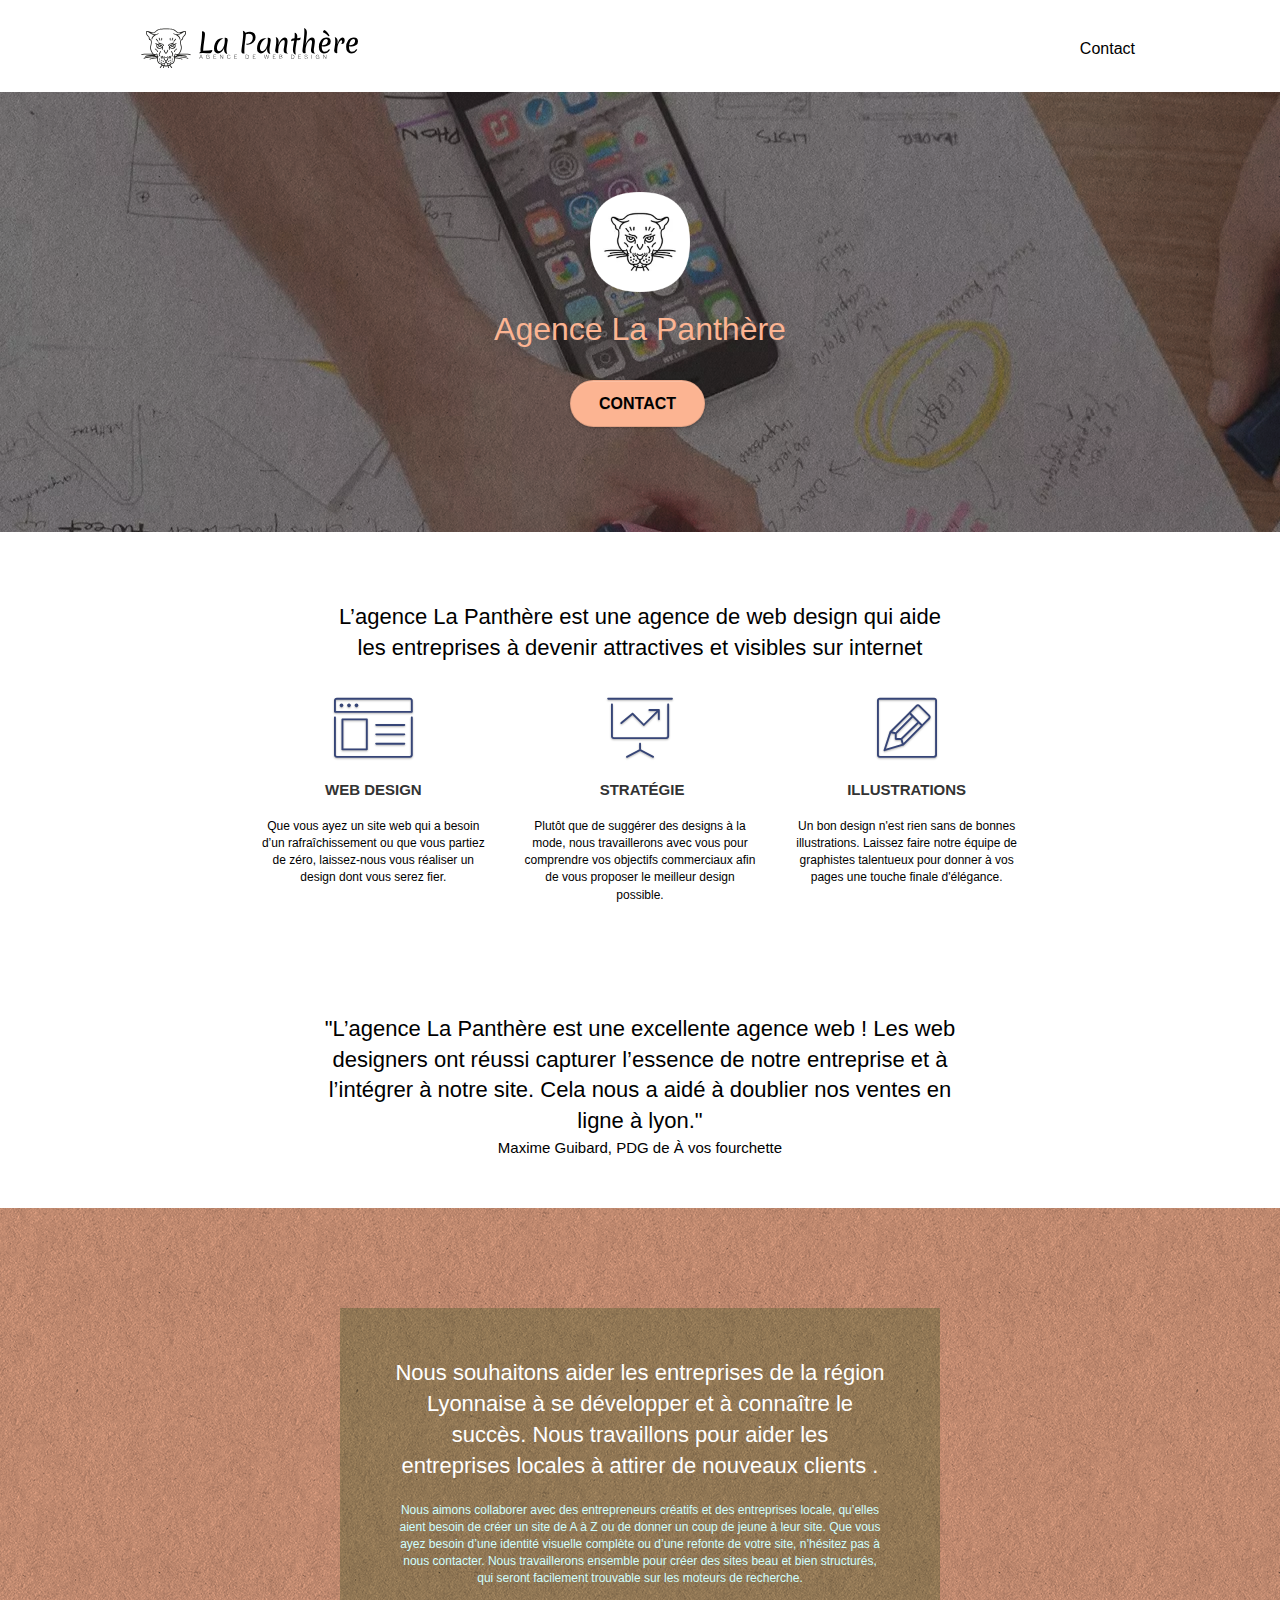
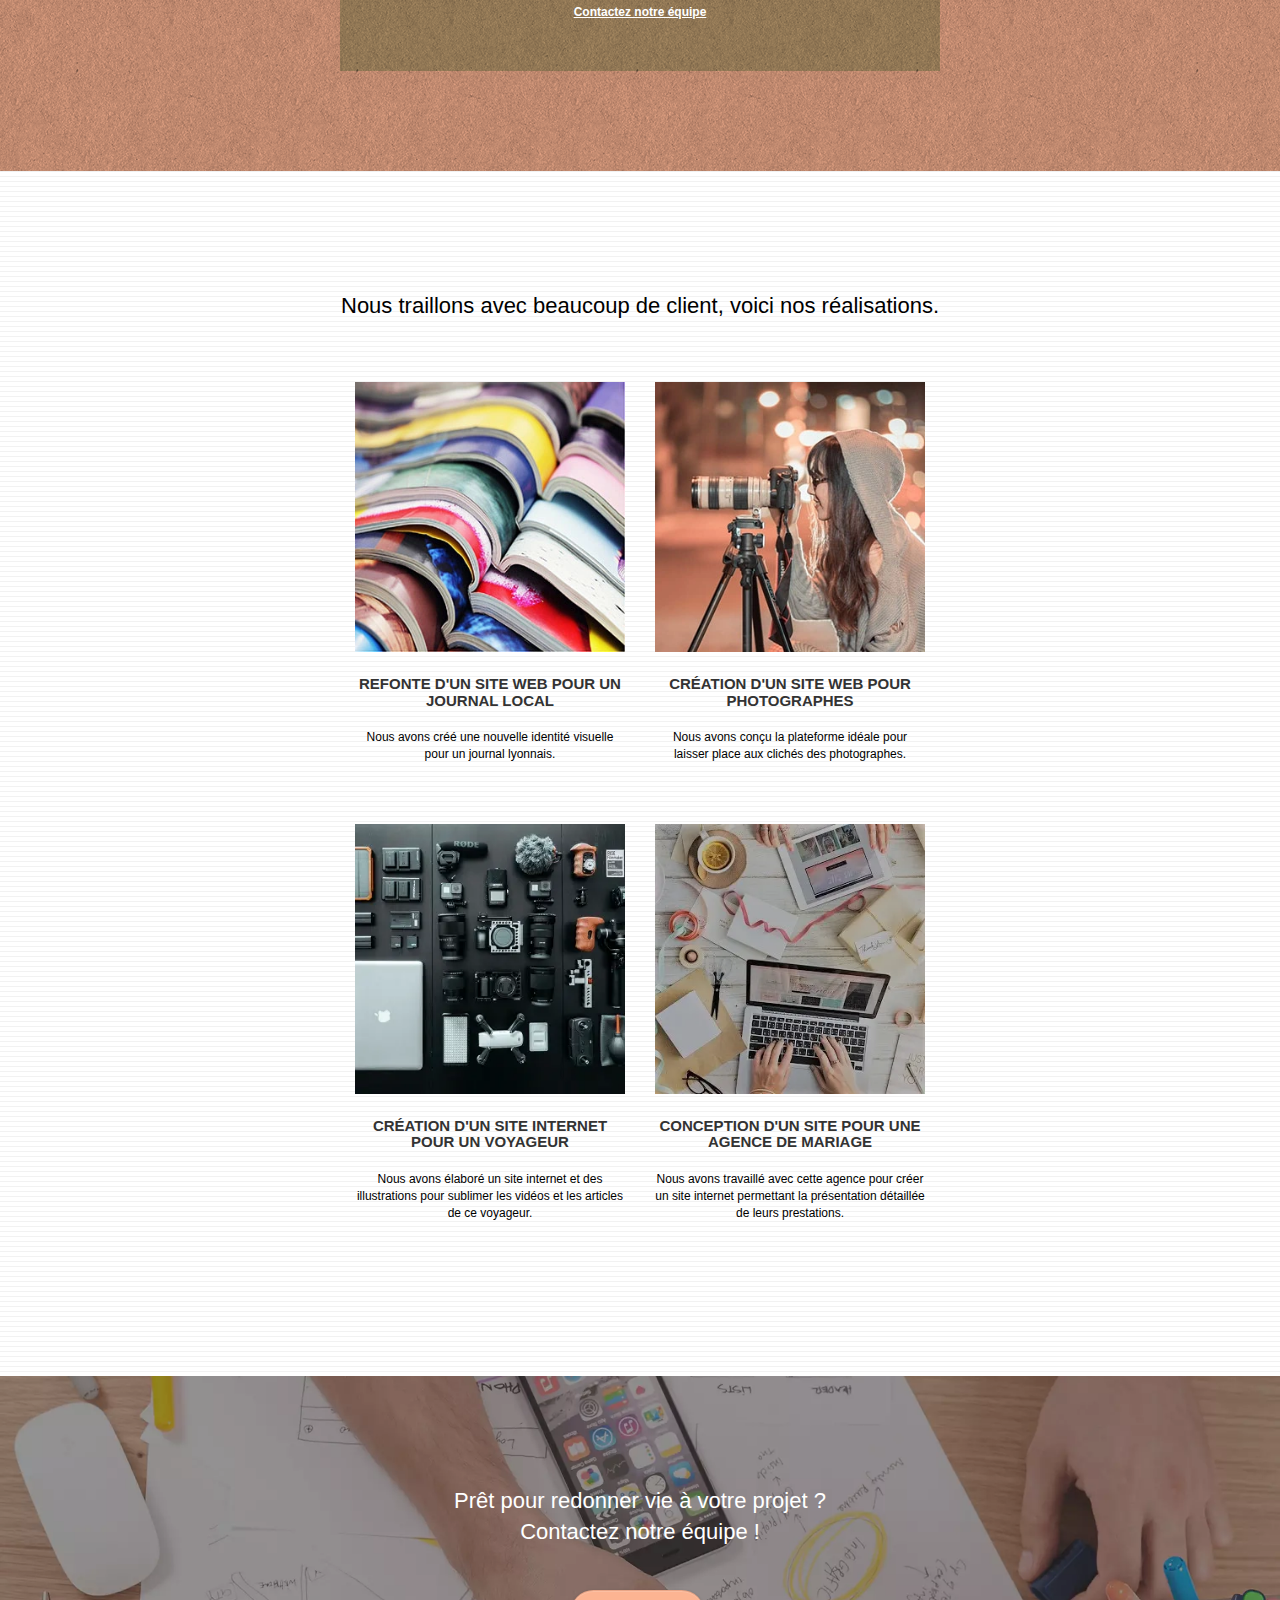
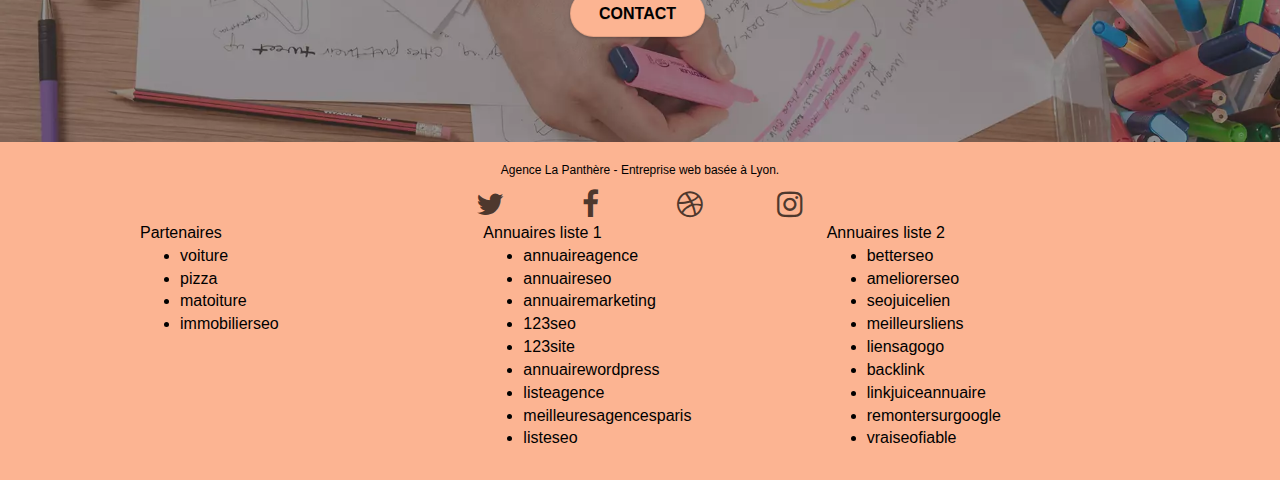
<file: index.html>
<!doctype html>
<html lang="fr">
<head>
    <meta charset="utf-8">
    <meta name="keywords" content="Entreprise web design, Entreprise Lyon design, Entreprise Lyon, Web design Lyon, La panthère">
	<meta name="description" content="La Panthère est une entreprise de web design basée sur Lyon. Creation de site sur mesure, rapide, efficasse, sécurisé.">
    <meta name="viewport" content="width=device-width, initial-scale=1.0, viewport-fit=cover">
    <link rel="shortcut icon" type="image/png" href="favicon.jpg">
    
	<link rel="stylesheet" type="text/css" href="./css/bootstrap.css">
	<link rel="stylesheet" type="text/css" href="style.css">
	<link rel="stylesheet" type="text/css" href="./css/font-awesome.css">
	<link rel="stylesheet" type="text/css" href="./css/et-line.css">
	
    
	<script src="./js/jquery-2.1.0.js"></script>
	<script src="./js/bootstrap.js"></script>
	<script src="./js/blocs.js"></script>
	<script src="./js/jquery.touchSwipe.js" defer></script>
	<script src="./js/gmaps.js"></script> 
    <title>La Panthère</title>    
</head>
<body>
<!-- Principal conteneur -->
<div class="page-container">
    
<!-- bloc-0 -->
<div class="bloc bgc-white l-bloc " id="bloc-0">
	<div class="container bloc-sm"> 
		<nav class="navbar row">
			<div class="navbar-header">
				<a class="navbar-brand" href="index.html"><img src="WebP_img/agence-la-panthere-monochrome.svg" alt="Logo de l'entreprise La Panthère" height="40" /></a>
			</div>
			<div class="collapse navbar-collapse navbar-1 special-dropdown-nav">
				<ul class="site-navigation nav navbar-nav">
					<li>
						<a href="Contact.html">Contact</a>
					</li>
				</ul>
			</div>
		</nav>
	</div>
</div>
<!-- bloc-0 END -->

<!-- bloc-1-presentation -->
<div class="bloc bgc-dark-slate-blue bg-banniere d-bloc bg-t-edge bloc-bg-texture texture-paper b-parallax" id="bloc-1-hero">
	<div class="container bloc-lg">
		<div class="row tight-width-whitespace">
			<div class="col-sm-12">
				<img src="WebP_img/logo.webp" class="center-block image-resize-mode" width="100" alt="Logo de l'entreprise La Panthère sur un fond blanc" />
				<h1 class="text-center hero-bloc-text tc-white ">
					Agence La Panthère
				</h1>
				<div class="text-center">
					<a href="Contact.html" class="btn btn-lg btn-clean btn-rd cta-hero btn-atomic-tangerine" id="cta-hero">Contact</a>
				</div>
			</div>
		</div>
	</div>
</div>
<!-- bloc-1-presentation END -->

<!-- bloc-2-services -->
<div class="bloc bgc-white l-bloc" id="bloc-2-services">
	<div class="container bloc-md">
		<div class="row">
			<div class="col-sm-12 text-center">
				<h2>L&rsquo;agence La Panthère est une agence de web design qui aide <br>
				les entreprises à devenir attractives et visibles sur internet</h2>
			</div>
		</div>
		<div class="row voffset-lg med-width-whitespace">
			<div class="col-sm-4">
				<div class="text-center">
					<span class="et-icon-browser sm-shadow icon-dark-slate-blue icons icon-lg"></span>
				</div>
				<h3 class="mg-md text-center">
					Web design
				</h3>
				<p class="text-center ">
					Que vous ayez un site web qui a besoin d&rsquo;un rafraîchissement ou que vous partiez de zéro, laissez-nous vous réaliser un design dont vous serez fier.
				</p>
			</div>
			<div class="col-sm-4">
				<div class="text-center">
					<span class="et-icon-presentation sm-shadow icon-dark-slate-blue icons icon-lg"></span>
				</div>
				<h3 class="mg-md text-center">
					&nbsp;Stratégie
				</h3>
				<p class="text-center ">
					Plutôt que de suggérer des designs à la mode, nous travaillerons avec vous pour comprendre vos objectifs commerciaux afin de vous proposer le meilleur design possible.<br>
				</p>
			</div>
			<div class="col-sm-4">
				<div class="text-center">
					<span class="et-icon-edit sm-shadow icon-dark-slate-blue icons icon-lg"></span>
				</div>
				<h3 class="mg-md text-center">
					Illustrations
				</h3>
				<p class="text-center ">
					Un bon design n'est rien sans de bonnes illustrations. Laissez faire notre équipe de graphistes talentueux pour donner à vos pages une touche finale d'élégance.
				</p>
			</div>
		</div>
		<div class="row voffset-lg voffset">
			<div class="col-xs-12 col-md-8 col-md-offset-2 text-center">
				<h2 class="SecondText">"L&rsquo;agence La Panthère est une excellente agence web ! Les 
					web designers ont réussi capturer l&rsquo;essence de notre 
					entreprise et à l&rsquo;intégrer à notre site. Cela nous a aidé à 
					doublier nos ventes en ligne à lyon."
				</h2>
				<p class="SecondTextGris">Maxime Guibard, PDG de À vos fourchette</p>

			</div>
		</div>
	</div>
</div>
<!-- bloc-2-services END -->

<!-- bloc-3-what-i-do -->
<div class="bloc tc-white bgc-atomic-tangerine bg-presentation d-bloc bloc-bg-texture texture-paper b-parallax" id="bloc-3-what-i-do">
	<div class="container bloc-lg">
		<div class="row tight-width-whitespace black-background">
			<div class="col-sm-12">
				<h2 class="mg-md text-center white">
					Nous souhaitons aider les entreprises de la région Lyonnaise à se développer et à connaître le succès. Nous travaillons pour aider les entreprises locales à attirer de nouveaux clients .<br>
				</h2>
				<p class="text-center LightBlue">
					Nous aimons collaborer avec des entrepreneurs créatifs et des entreprises locale, qu’elles aient besoin de créer un site de A à Z ou de donner un coup de jeune à leur site. Que vous ayez besoin d’une identité visuelle complète ou d’une refonte de votre site, n’hésitez pas à nous contacter. Nous travaillerons ensemble pour créer des sites beau et bien structurés, qui seront facilement trouvable sur les moteurs de recherche. <br><br><a class="ltc-white bold-link" href="Contact.html">Contactez notre équipe</a><br>
				</p>
			</div>
		</div>
	</div>
</div>
<!-- bloc-3-what-i-do END -->

<!-- bloc-4-portfolio -->
<div class="bloc bgc-white bg-lines-h2-bg bg-repeat l-bloc" id="bloc-4-portfolio">
	<div class="container bloc-lg">
		<div class="row">
			<div class="col-sm-12 text-center">
				<h2>Nous traillons avec beaucoup de client, voici nos réalisations.</h2>
			</div>
		</div>
		<div class="row tight-width-whitespace portfolio-row">
			<div class="col-sm-6">
				<a href="#" data-lightbox="img/1.jpg" data-gallery-id="gallery-1" data-caption="Refonte d'un site web pour un journal local" data-frame="snapshot-lb"><img src="WebP_img/1.webp" alt="paris web design logo agence web meilleure agence et refonte site web journal" class="img-responsive portfolio-thumb" /></a>
				<h3 class="mg-md text-center">
					Refonte d'un site web pour un journal local
				</h3>
				<p class="text-center">
					Nous avons créé une nouvelle identité visuelle pour un journal lyonnais.
				</p>
			</div>
			<div class="col-sm-6">
				<a href="#" data-lightbox="img/2.jpg" data-gallery-id="gallery-1" data-caption="Création d'un site web pour photographes" data-frame="snapshot-lb"><img src="WebP_img/2.webp" class="img-responsive portfolio-thumb" alt="paris web design logo agence web meilleure agence, Création d'un site web pour photographes" /></a>
				<h3 class="mg-md text-center">
					Création d'un site web pour photographes
				</h3>
				<p class="text-center">
					Nous avons conçu la plateforme idéale pour laisser place aux clichés des photographes.
				</p>
			</div>
		</div>
		<div class="row tight-width-whitespace portfolio-row">
			<div class="col-sm-6">
				<a href="#" data-lightbox="img/3.bmp" data-gallery-id="gallery-1" data-caption="Création d'un site internet pour un voyageur" data-frame="snapshot-lb"><img src="WebP_img/3.webp" class="img-responsive portfolio-thumb" alt="paris web design logo agence web meilleure agence, Création d'un site web pour voyageur"/></a>
				<h3 class="mg-md text-center">
					Création d'un site internet pour un voyageur
				</h3>
				<p class="text-center">
					Nous avons élaboré un site internet et des illustrations pour sublimer les vidéos et les articles de ce voyageur.
				</p>
			</div>
			<div class="col-sm-6">
				<a href="#" data-lightbox="img/4.bmp" data-gallery-id="gallery-1" data-caption="Conception d'un site pour une agence de mariage" data-frame="snapshot-lb"><img src="WebP_img/4.webp" class="img-responsive portfolio-thumb" alt="paris web design logo agence web meilleure agence, Création d'un site web pour agence de mariage" /></a>
				<h3 class="mg-md text-center">
					Conception d'un site pour une agence de mariage
				</h3>
				<p class="text-center">
					Nous avons travaillé avec cette agence pour créer un site internet permettant la présentation détaillée de leurs prestations.
				</p>
			</div>
		</div>
	</div>
</div>
<!-- bloc-4-portfolio END -->

<!-- bloc-5-cta -->
<div class="bloc bgc-dark-slate-blue bg-banniere d-bloc bloc-bg-texture " id="bloc-5-cta">
	<div class="container bloc-lg">
		<div class="row ">
			<h2 class="mg-md text-center white">
				Prêt pour redonner vie à votre projet ?<br>Contactez notre équipe !
			</h2>
			<div class="col-sm-12 text-center">
				<a href="Contact.html" class="btn btn-atomic-tangerine btn-clean btn-rd btn-lg cta-hero">Contact</a>
			</div>
		</div>
	</div>
</div>
<!-- bloc-5-cta END -->

<!-- Footer - bloc-8 -->
<div class="bloc bgc-atomic-tangerine d-bloc" id="bloc-8">
	<div class="container bloc-sm">
		<div class="row">
			<div class="col-sm-12">
				<p class="text-center ">
					Agence La Panthère - Entreprise web basée à Lyon.<br>
				</p>
				<div class="row row-no-gutters social">
					<div class="col-sm-3">
						<div class="text-center">
							<a class="social" href="index.html" aria-label="Rejoignez nous sur twitter"><span class="fa fa-twitter icon-md"></span></a>
						</div>
					</div>
					<div class="col-sm-3">
						<div class="text-center">
							<a class="social" href="index.html" aria-label="Rejoignez nous sur facebook"><span class="fa fa-facebook icon-md"></span></a>
						</div>
					</div>
					<div class="col-sm-3">
						<div class="text-center">
							<a class="social" href="index.html" aria-label="Rejoignez nous sur dribbble"><span class="fa fa-dribbble icon-md"></span></a>
						</div>
					</div>
					<div class="col-sm-3">
						<div class="text-center">
							<a class="social" href="index.html"aria-label="Rejoignez nous sur instagram"><span class="fa fa-instagram icon-md"></span></a>
						</div>
					</div>
				</div>
				<div class="row">
					<div class="col-sm-4">
						Partenaires
							<ul>
								<li><a href="voiture.com">voiture</a></li>
								<li><a href="pizza.com">pizza</a></li>
								<li><a href="matoiture.com">matoiture</a></li>
								<li><a href="immobilierseo.com">immobilierseo</a></li>
							</ul>		
					</div>
					<div class="col-sm-4">
						Annuaires liste 1
						<ul>
							<li><a href="annuaireagence.com">annuaireagence</a></li>
							<li><a href="annuaireseo.com">annuaireseo</a></li>
							<li><a href="annuairemarketing.com">annuairemarketing</a></li>
							<li><a href="123seoture.com">123seo</a></li>
							<li><a href="123site.com">123site</a></li>
							<li><a href="annuairewordpress.com">annuairewordpress</a></li>
							<li><a href="listeagence.com">listeagence</a></li>
							<li><a href="meilleuresagencesparis.com">meilleuresagencesparis</a></li>
							<li><a href="listeseo.com">listeseo</a></li>
						</ul>
					</div>
					<div class="col-sm-4">
						Annuaires liste 2
						<ul>
							<li><a href="betterseo.com">betterseo</a></li>
							<li><a href="ameliorerseo.com">ameliorerseo</a></li>
							<li><a href="seojuicelien.com">seojuicelien</a></li>
							<li><a href="meilleursliens.com">meilleursliens</a></li>
							<li><a href="liensagogo.com">liensagogo</a></li>
							<li><a href="backlink.com">backlink</a></li>
							<li><a href="linkjuiceannuaire.com">linkjuiceannuaire</a></li>
							<li><a href="remontersurgoogle.com">remontersurgoogle</a></li>
							<li><a href="vraiseofiable.com">vraiseofiable</a></li>
						</ul>
					</div>
				</div>
			</div>
		</div>
	</div>
</div>
<!-- Footer - bloc-8 END -->

</div>
<!-- Principal conteneur END -->
    

</body>
</html>
</file>
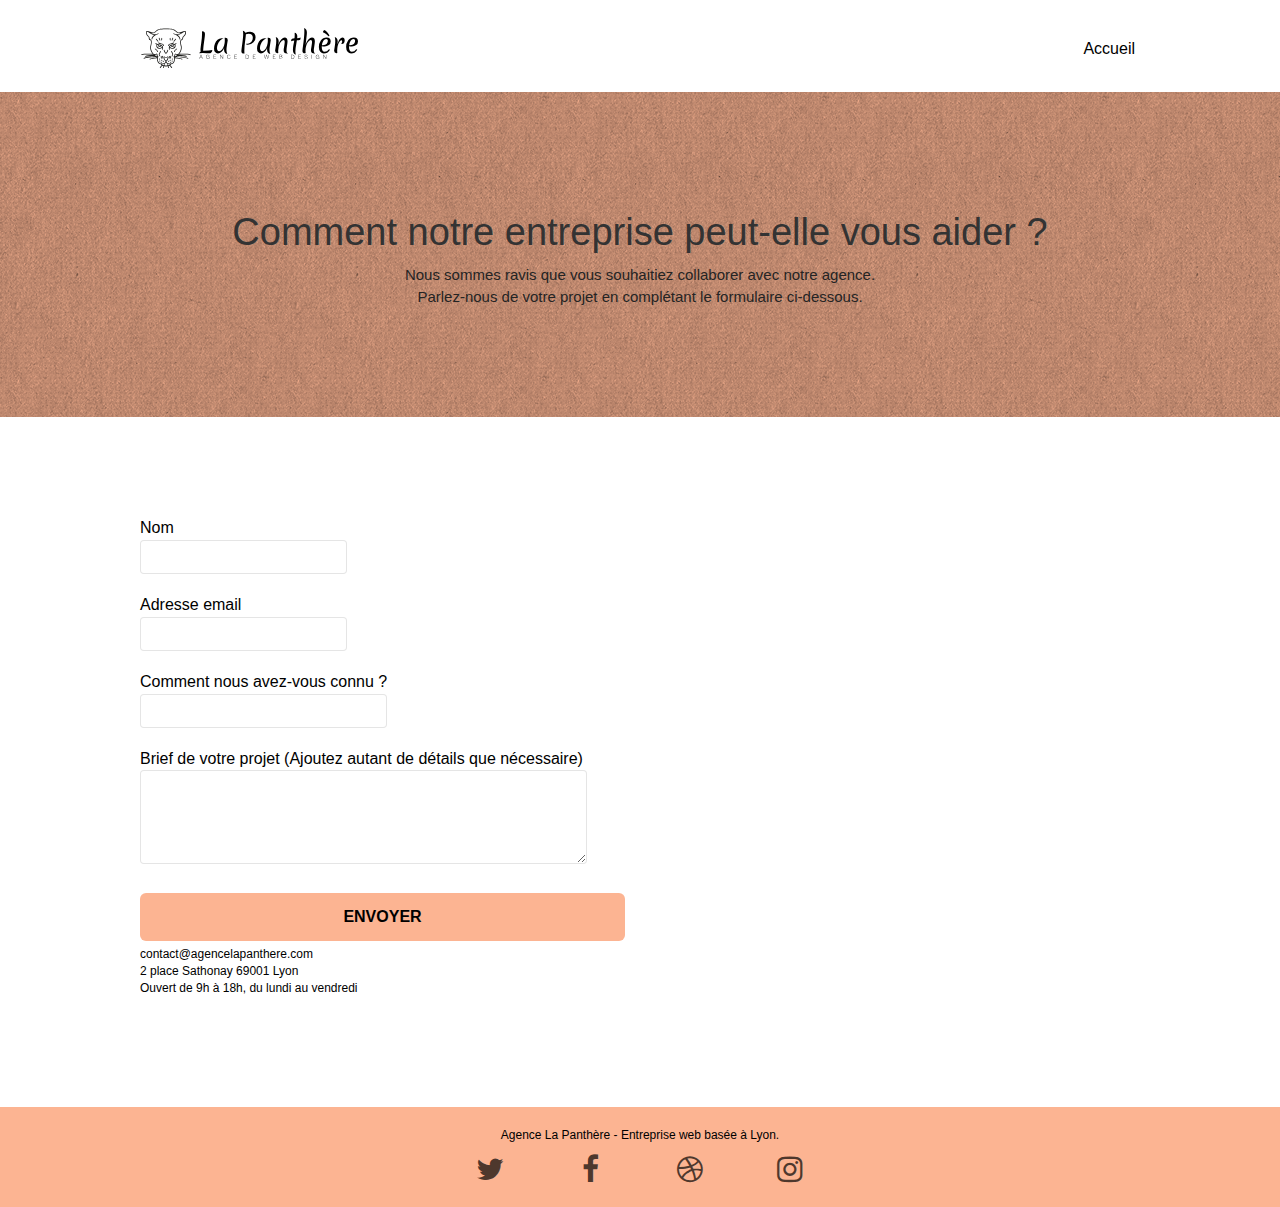
<file: Contact.html>
<!doctype html>
<html lang="fr">
<head>
    <meta charset="utf-8">
    <meta name="keywords" content="Entreprise web design, Entreprise Lyon design, Entreprise Lyon, Web design Lyon, La panthère">
    <meta name="description" content="L'entreprise La Panthère et son personnel est a votre entière disposition, n'hésitez pas a nous contacter !">
    <meta name="viewport" content="width=device-width, initial-scale=1.0, viewport-fit=cover">
    <link rel="shortcut icon" type="image/png" href="favicon.jpg">
    
	<link rel="stylesheet" type="text/css" href="./css/bootstrap.css">
	<link rel="stylesheet" type="text/css" href="style.css">
	<link rel="stylesheet" type="text/css" href="./css/font-awesome.css">
	<link rel="stylesheet" type="text/css" href="./css/et-line.css">
	
    
	<script src="./js/jquery-2.1.0.js"></script>
	<script src="./js/bootstrap.js"></script>
	<script src="./js/blocs.js"></script>
	<script src="./js/jquery.touchSwipe.js" defer></script>
	<script src="./js/gmaps.js"></script> 
    <title>Nous Contacter</title>

    
<!-- Analytics -->
 
<!-- Analytics END -->
    
</head>
<body>
<!-- Principal conteneur -->
<div class="page-container">
    
<!-- bloc-0 -->
<div class="bloc bgc-white l-bloc " id="bloc-0">
	<div class="container bloc-sm">
		<nav class="navbar row">
			<div class="navbar-header">
				<a class="navbar-brand" href="index.html"><img src="WebP_img/agence-la-panthere-monochrome.svg" alt="Logo de l'entreprise La Panthère" height="40" /></a>
			</div>
			<div class="collapse navbar-collapse navbar-1 special-dropdown-nav">
				<ul class="site-navigation nav navbar-nav">
					<li>
						<a href="index.html">Accueil</a>
					</li>
				</ul>
			</div>
		</nav>
	</div>
</div>
<!-- bloc-0 END -->

<!-- bloc-6 -->
<div class="bloc bg-dots-bg bg-repeat bgc-atomic-tangerine d-bloc bloc-bg-texture texture-paper" id="bloc-6">
	<div class="container bloc-lg">
		<div class="row">
			<div class="col-sm-12">
				<h1 class="text-center hero-bloc-text dark">
					Comment notre entreprise peut-elle vous aider ?
				</h1>
				<p class="text-center dark SecondTextNoir">
					Nous sommes ravis que vous souhaitiez collaborer avec notre agence.<br>
					Parlez-nous de votre projet en complétant le formulaire ci-dessous.
				</p>
			</div>
		</div>
	</div>
</div>
<!-- bloc-6 END -->

<!-- bloc-7 -->
<div class="bloc bgc-white l-bloc" id="bloc-7">
	<div class="container bloc-lg">
		<div class="row">
			<div class="col-sm-6">
				<form id="form_1" novalidate success-msg="Votre message a bien été envoyé" fail-msg="Nous sommes désolé, il semblerait que le serveur ne réponde pas, veuillez réessayer plus tard!">
					<div class="form-group">
						<label>
							Nom
						<input id="name" class="form-control" required />
						</label>
					</div>
					<div class="form-group">
						<label>
							Adresse email
						<input id="email" class="form-control" type="email" required />
						</label>
					</div>
					<div class="form-group">
						<label>
							Comment nous avez-vous connu ?
						<input class="form-control" type="email" required id="input_504" />
						</label>
					</div>
					<div class="form-group">
						<label>
							Brief de votre projet (Ajoutez autant de détails que nécessaire)<br>
						<textarea id="message" class="form-control" rows="4" cols="50" required></textarea>
						</label>
					</div> 
					<button class="bloc-button btn btn-lg btn-block cta-hero btn-atomic-tangerine" type="submit">
						Envoyer
					</button>
				</form>
				<p>
					contact@agencelapanthere.com<br>2 place Sathonay 69001 Lyon<br>Ouvert de 9h à 18h, du lundi au vendredi<br>
				</p>
			</div>
		</div>
	</div>
</div>
<!-- bloc-7 END -->

<!-- ScrollToTop Button -->
<a class="bloc-button btn btn-d scrollToTop" onclick="scrollToTarget('1')"><span class="fa fa-chevron-up"></span></a>
<!-- ScrollToTop Button END-->


<!-- Footer - bloc-8 -->
<div class="bloc bgc-atomic-tangerine d-bloc" id="bloc-8">
	<div class="container bloc-sm">
		<div class="row">
			<div class="col-sm-12">
				<p class="text-center">
					Agence La Panthère - Entreprise web basée à Lyon.<br>
				</p>
				<div class="row row-no-gutters social">
					<div class="col-sm-3">
						<div class="text-center">
							<a class="social" href="index.html" aria-label="Rejoignez nous sur twitter"><span class="fa fa-twitter icon-md"></span></a>
						</div>
					</div>
					<div class="col-sm-3">
						<div class="text-center">
							<a class="social" href="index.html" aria-label="Rejoignez nous sur facebook"><span class="fa fa-facebook icon-md"></span></a>
						</div>
					</div>
					<div class="col-sm-3">
						<div class="text-center">
							<a class="social" href="index.html" aria-label="Rejoignez nous sur dribbble"><span class="fa fa-dribbble icon-md"></span></a>
						</div>
					</div>
					<div class="col-sm-3">
						<div class="text-center">
							<a class="social" href="index.html"aria-label="Rejoignez nous sur instagram"><span class="fa fa-instagram icon-md"></span></a>
						</div>
					</div>
				</div>

			</div>
		</div>
	</div>
</div>
<!-- Footer - bloc-8 END -->

</div>
<!-- Principal conteneur END -->
    

</body>
</html>
</file>
<file: style.css>
body {
    margin: 0;
    padding: 0;
    background: #FFF;
    overflow-x: hidden;
    -webkit-font-smoothing: antialiased;
    -moz-osx-font-smoothing: grayscale;
}

a,
button {
    transition: all .3s ease-in-out;
    outline: none!important;
}

a:hover {
    text-decoration: none;
    cursor: pointer;
}

#page-loading-blocs-notifaction {
    position: fixed;
    top: 0;
    bottom: 0;
    width: 100%;
    z-index: 100000;
    background: #FFFFFF url("img/pageload-spinner.gif") no-repeat center center;
}

.bloc {
    width: 100%;
    clear: both;
    background: 50% 50% no-repeat;
    padding: 0 50px;
    -webkit-background-size: cover;
    -moz-background-size: cover;
    -o-background-size: cover;
    background-size: cover;
    position: relative;
}

.bloc .container {
    padding-left: 0;
    padding-right: 0;
}

.bloc-lg {
    padding: 100px 50px;
}

.bloc-md {
    padding: 50px;
}

.bloc-sm {
    padding: 20px 50px;
}

.bg-center,
.bg-l-edge,
.bg-r-edge,
.bg-t-edge,
.bg-b-edge,
.bg-tl-edge,
.bg-bl-edge,
.bg-tr-edge,
.bg-br-edge,
.bg-repeat {
    -webkit-background-size: auto!important;
    -moz-background-size: auto!important;
    -o-background-size: auto!important;
    background-size: auto!important;
}

.bg-repeat {
    background: repeat;
}

.bg-t-edge {
    background: top no-repeat;
}

.bloc-bg-texture::before {
    content: "";
    background-size: 2px 2px;
    position: absolute;
    top: 0;
    bottom: 0;
    left: 0;
    right: 0;
}

.texture-paper::before {
    background: url("WebP_img/texture-paper.webp");
    background-size: 280px 280px;
}

.b-parallax {
    background-attachment: fixed;
}

.d-bloc {
    color: rgba(0, 0, 0, 1);
}

.d-bloc button:hover {
    color: rgba(255, 255, 255, .9);
}

.d-bloc .icon-round,
.d-bloc .icon-square,
.d-bloc .icon-rounded,
.d-bloc .icon-semi-rounded-a,
.d-bloc .icon-semi-rounded-b {
    border-color: rgba(255, 255, 255, .9);
}

.d-bloc .divider-h span {
    border-color: rgba(255, 255, 255, .2);
}

.d-bloc .a-btn,
.d-bloc .navbar a,
.d-bloc .navbar-brand,
.d-bloc a .icon-sm,
.d-bloc a .icon-md,
.d-bloc a .icon-lg,
.d-bloc a .icon-xl,
.d-bloc h1 a,
.d-bloc h2 a,
.d-bloc h3 a,
.d-bloc h4 a,
.d-bloc h5 a,
.d-bloc h6 a,
.d-bloc p a {
    color: rgba(0, 0, 0, 0.7);
}

.d-bloc .a-btn:hover,
.d-bloc .navbar a:hover,
.d-bloc .navbar-brand:hover,
.d-bloc a:hover .icon-sm,
.d-bloc a:hover .icon-md,
.d-bloc a:hover .icon-lg,
.d-bloc a:hover .icon-xl,
.d-bloc h1 a:hover,
.d-bloc h2 a:hover,
.d-bloc h3 a:hover,
.d-bloc h4 a:hover,
.d-bloc h5 a:hover,
.d-bloc h6 a:hover,
.d-bloc p a:hover {
    color: rgba(0, 0, 0, 1);
}

.d-bloc .navbar-toggle .icon-bar {
    background: rgba(255, 255, 255, 1);
}

.d-bloc .btn-wire,
.d-bloc .btn-wire:hover {
    color: rgba(255, 255, 255, 1);
    border-color: rgba(255, 255, 255, 1);
}

.d-bloc .panel {
    color: rgba(0, 0, 0, .5);
}

.d-bloc .panel button:hover {
    color: rgba(0, 0, 0, .7);
}

.d-bloc .panel icon {
    border-color: rgba(0, 0, 0, .7);
}

.d-bloc .panel .divider-h span {
    border-color: rgba(0, 0, 0, .1);
}

.d-bloc .panel .a-btn {
    color: rgba(0, 0, 0, .6);
}

.d-bloc .panel .a-btn:hover {
    color: rgba(0, 0, 0, 1);
}

.d-bloc .panel .btn-wire,
.d-bloc .panel .btn-wire:hover {
    color: rgba(0, 0, 0, .7);
    border-color: rgba(0, 0, 0, .3);
}

.d-bloc .panel,
.l-bloc {
    color: rgba(0, 0, 0, .5);
}

.d-bloc .panel button:hover,
.l-bloc button:hover {
    color: rgba(0, 0, 0, .7);
}

.l-bloc .icon-round,
.l-bloc .icon-square,
.l-bloc .icon-rounded,
.l-bloc .icon-semi-rounded-a,
.l-bloc .icon-semi-rounded-b {
    border-color: rgba(0, 0, 0, .7);
}

.d-bloc .panel .divider-h span,
.l-bloc .divider-h span {
    border-color: rgba(0, 0, 0, .1);
}

.d-bloc .panel .a-btn,
.l-bloc .a-btn,
.l-bloc .navbar a,
.l-bloc .navbar-brand,
.l-bloc a .icon-sm,
.l-bloc a .icon-md,
.l-bloc a .icon-lg,
.l-bloc a .icon-xl,
.l-bloc h1 a,
.l-bloc h2 a,
.l-bloc h3 a,
.l-bloc h4 a,
.l-bloc h5 a,
.l-bloc h6 a,
.l-bloc p a {
    color: rgba(0, 0, 0, .6);
}

.d-bloc .panel .a-btn:hover,
.l-bloc .a-btn:hover,
.l-bloc .navbar a:hover,
.l-bloc .navbar-brand:hover,
.l-bloc a:hover .icon-sm,
.l-bloc a:hover .icon-md,
.l-bloc a:hover .icon-lg,
.l-bloc a:hover .icon-xl,
.l-bloc h1 a:hover,
.l-bloc h2 a:hover,
.l-bloc h3 a:hover,
.l-bloc h4 a:hover,
.l-bloc h5 a:hover,
.l-bloc h6 a:hover,
.l-bloc p a:hover {
    color: rgba(0, 0, 0, 1);
}

.l-bloc .navbar-toggle .icon-bar {
    color: rgba(0, 0, 0, .6);
}

.d-bloc .panel .btn-wire,
.d-bloc .panel .btn-wire:hover,
.l-bloc .btn-wire,
.l-bloc .btn-wire:hover {
    color: rgba(0, 0, 0, .7);
    border-color: rgba(0, 0, 0, .3);
}

.voffset {
    margin-top: 30px;
}

.voffset-lg {
    margin-top: 80px;
}

.row-no-gutters {
    margin-right: 0;
    margin-left: 0;
}

.row.row-no-gutters > [class^="col-"],
.row.row-no-gutters > [class*=" col-"] {
    padding-right: 0;
    padding-left: 0;
}

#bloc-1-hero h1 {
    font-size: 32px;
}

.navbar {
    margin-bottom: 0;
    z-index: 1;
}

.navbar-brand {
    height: auto;
    padding: 3px 15px;
    font-size: 25px;
    font-weight: normal;
    font-weight: 600;
    line-height: 44px;
}

.navbar-brand img {
    max-height: 200px;
    margin: 0 5px 0 0;
    display: inline;
}

.navbar-brand img[src$=svg] {
    min-width: 100px;
}

.nav-center .navbar-brand img {
    margin: 0;
}

.navbar .nav {
    padding-top: 2px;
    margin-right: -16px;
    float: right;
    z-index: 1;
}

.nav > li {
    float: left;
    margin-top: 4px;
    font-size: 16px;
}

.navbar-nav .open .dropdown-menu > li > a {
    text-align: inherit;
}

.nav > li a:hover,
.nav > li a:focus {
    background: transparent;
}

.navbar-toggle {
    margin: 10px 10px 0 0;
    border: 0px;
}

.navbar-toggle:hover {
    background: transparent!important;
}

.navbar-toggle .icon-bar {
    background-color: rgba(0, 0, 0, .5);
    width: 26px;
}

.nav-invert .navbar .nav {
    float: left;
}

.nav-invert .navbar-header,
.nav-invert .navbar-brand {
    float: right;
    position: relative;
    z-index: 2;
}
/* ------------------------- Modifications ------------------------- */
.SecondTextGris {
    font-size: 15px;
    margin-top: 0px;
    margin-bottom: 0px;
}

.SecondText {
    padding-bottom: 0px;
    margin-bottom: 0px;
}

.LightBlue {
    color: #cfffff!important;
}
.SecondTextNoir {
    font-size: 15px;
    color: rgb(36, 36, 36)!important;
}
/* ------------------------- Modifications ------------------------- */
@media (min-width: 768px) {
    .site-navigation {
        position: absolute;
        top: 50%;
        right: 20px;
        transform: translate(0, -50%);
        -webkit-transform: translateY(-50%);
    }
    .nav > li .dropdown-menu a,
    .nav > li .dropdown-menu a:hover {
        color: #484848;
    }
    .nav-invert .site-navigation {
        left: 0;
        right: 0;
    }
    .nav-center {
        text-align: center;
    }
    .nav-center .navbar-header {
        width: 100%;
    }
    .nav-center .navbar-header,
    .nav-center .navbar-brand,
    .nav-center .nav > li {
        float: none;
        display: inline-block;
    }
    .nav-center .site-navigation {
        position: relative;
        width: 100%;
        right: 0;
        margin-right: 0px;
        margin-top: 20px;
    }
    .nav-center.mini-nav .navbar-toggle {
        float: none;
        margin: 10px auto 0;
    }
}

.nav > li > .dropdown a {
    background: none!important;
    display: block;
    padding: 14px 15px;
}

nav .caret {
    margin: 0 5px;
}

.dropdown-menu .dropdown-menu {
    top: -8px;
    left: 100%;
}

.dropdown-menu .dropmenu-flow-right {
    top: 100%;
    left: 0;
    margin-left: -1px;
    border-top-left-radius: 0;
    border-top-right-radius: 0;
}

.dropdown-menu .dropdown span {
    border: 4px solid black;
    border-top-color: transparent;
    border-right-color: transparent;
    border-bottom-color: transparent;
    margin: 6px -5px 0 0!important;
    float: right;
}

.mg-md {
    margin-top: 10px;
    margin-bottom: 20px;
}

.mg-lg {
    margin-top: 10px;
    margin-bottom: 40px;
}

.btn {
    margin: 0 5px 5px 0;
}

.btn.pull-right {
    margin: 0 0 5px 5px;
}

.btn-d,
.btn-d:hover,
.btn-d:focus {
    color: #FFF;
    background: rgba(0, 0, 0, .3);
}

button {
    outline: none!important;
}

.btn-rd {
    border-radius: 40px;
}

.btn-clean {
    border: 1px solid rgba(0, 0, 0, .08);
    border-bottom-color: rgba(0, 0, 0, .1);
    text-shadow: 0 1px 0 rgba(0, 0, 1, .1);
    box-shadow: 0 1px 3px rgba(0, 0, 1, .25), inset 0 1px 0 0 rgba(255, 255, 255, .15);
}

.icon-md {
    font-size: 30px!important;
}

.icon-lg {
    font-size: 60px!important;
}

.sm-shadow {
    text-shadow: 0 1px 2px rgba(0, 0, 0, .3);
}

.panel-sq,
.panel-sq .panel-heading,
.panel-sq .panel-footer {
    border-radius: 0;
}

.panel-rd {
    border-radius: 30px;
}

.panel-rd .panel-heading {
    border-radius: 29px 29px 0 0;
}

.panel-rd .panel-footer {
    border-radius: 0 0 29px 29px;
}

.form-control {
    border-color: rgba(0, 0, 0, .1);
    box-shadow: none;
}

.scrollToTop {
    width: 40px;
    height: 40px;
    position: fixed;
    bottom: 20px;
    right: 20px;
    opacity: 0;
    z-index: 500;
    transition: all .3s ease-in-out;
}

.scrollToTop span {
    margin-top: 6px;
}

.showScrollTop {
    font-size: 14px;
    opacity: 1;
}

a[data-lightbox] {
    position: relative;
    display: block;
    text-align: center;
}

a[data-lightbox]:hover::before {
    content: "+";
    font-family: "HelveticaNeue-Light", "Helvetica Neue Light", "Helvetica Neue", Helvetica, Arial;
    font-size: 32px;
    width: 50px;
    height: 50px;
    margin-left: -25px;
    border-radius: 50%;
    background: rgba(0, 0, 0, .6);
    color: #FFF;
    font-weight: 100;
    z-index: 1;
    position: absolute;
    top: 50%;
    transform: translateY(-50%);
    -webkit-transform: translateY(-50%);
}

a[data-lightbox]:hover img {
    opacity: 0.6;
    -webkit-animation-fill-mode: none;
    animation-fill-mode: none;
}

#lightbox-modal {
    display: flex;
    align-items: center;
}

#lightbox-modal .modal-dialog {
    width: 90%;
    max-width: 900px;
    margin: 0 auto 0;
}

#lightbox-modal .modal-dialog img {
    max-height: 90vh;
    margin: 0 auto;
}

.lightbox-caption {
    padding: 20px;
    color: #FFF;
    background: rgba(0, 0, 0, .5);
    position: absolute;
    left: 15px;
    right: 15px;
    bottom: 5px;
}

.close-lightbox {
    color: #FFF;
    font-size: 30px;
    position: absolute;
    top: 20px;
    right: 20px;
    z-index: 20;
    background: rgba(0, 0, 0, .5);
    border: none;
    line-height: 30px;
    padding: 0 9px 5px;
    opacity: 0.3;
}

.close-lightbox:hover,
.next-lightbox:hover,
.prev-lightbox:hover {
    opacity: 1.0;
    color: #FFF;
}

.next-lightbox,
.prev-lightbox {
    font-size: 20px;
    color: rgba(255, 255, 255, .9);
    background: rgba(0, 0, 0, .5);
    transition: all .2s ease-in-out;
    position: absolute;
    top: 45%;
    z-index: 1;
    opacity: 0.4;
}

.next-lightbox {
    padding: 6px 8px 1px 13px;
    right: 25px;
}

.prev-lightbox {
    padding: 6px 13px 1px 10px;
    left: 25px;
}

.snapshot-lb .modal-body {
    padding-bottom: 45px;
}

.snapshot-lb .lightbox-caption {
    padding: 0;
    color: rgba(0, 0, 0, .5);
    background: none;
}

h1,
h2,
h3,
h4,
h5,
h6,
p,
label,
.btn,
a {
    font-family: "helvetica";
    font-weight: 400;
    color: #000000!important;
}

.container {
    max-width: 1000px;
}

.hero-bloc-text {
    font-size: 38px;
}

.hero-bloc-text-sub {
    font-size: 36px;
}

.statement-bloc-text {
    line-height: 26px;
    font-style: italic;
    font-size: 20px;
    text-align: center;
    font-weight: lighter;
    max-width: 520px;
    margin: auto auto auto auto;
}

p {
    font-size: 12px;
}

.tight-width-whitespace {
    max-width: 600px;
    margin: auto auto auto auto;
}

.h1 {
    font-size: 20px;
    font-family: "Open Sans";
}

.cta-hero {
    margin-top: 22px;
    color: #FFFFFF!important;
    text-transform: uppercase;
    padding: 12px 28px 12px 28px;
    font-size: 16px;
    font-weight: 700;
}

.social {
    max-width: 400px;
    margin: auto auto auto auto;
}

h2 {
    font-size: 22px;
    line-height: 1.4em;
}

h3 {
    font-size: 15px;
    text-transform: uppercase;
    font-weight: 700;
    color: #333333!important;
}

.med-width-whitespace {
    max-width: 800px;
    margin: auto auto auto auto;
    box-shadow: 0px 0px 0px #000000;
}

h1 {
    color: #333333!important;
}

h4 {
    color: #333333!important;
}

.icons {
    margin-bottom: 14px;
    margin-top: 24px;
}

.white {
    color: #FFFFFF!important;
}

.portfolio-thumb {
    margin-bottom: 24px;
}

.portfolio-row {
    margin-bottom: 44px;
    margin-top: 50px;
}

.avatar {
    box-shadow: 0px 4px 9px rgba(0, 0, 0, 0.3);
}

.black-background {
    background-color: rgba(165, 147, 99, 0.7);
    padding: 40px 40px 40px 40px;
}

.bold-link {
    font-weight: 900;
    text-decoration: underline!important;
}

.bgc-white {
    background-color: #FFFFFF;
}

.bgc-dark-slate-blue {
    background-color: #364577;
}

.bgc-atomic-tangerine {
    background-color: #fcb492;
}

.tc-white {
    color: #fcb492!important;
}

.btn-atomic-tangerine {
    background: #fcb492;
    color: #000000!important;
}

.btn-atomic-tangerine:hover {
    background: #c27956!important;
    color: #FFFFFF!important;
}

.ltc-white {
    color: #FFFFFF!important;
}

.ltc-white:hover {
    color: #cccccc!important;
}

.ltc-atomic-tangerine {
    color: #fcb492!important;
}

.ltc-atomic-tangerine:hover {
    color: #c27956!important;
}

.icon-dark-slate-blue {
    color: #364577!important;
    border-color: #364577!important;
}

.bg-dots-bg {
    background-image: url("WebP_img/dots-bg.webp");
}

.bg-lines-h2-bg {
    background-image: url("WebP_img/lines-h2-bg.webp");
}

.bg-banniere {
    background-image: url("WebP_img/agence-la-panthere.webp");
}

.bg-presentation {
    background-image: url("WebP_img/image-de-presentation-Copie.webp");
}

@media (max-width: 1024px) {
    .bloc {
        padding-left: 20px;
        padding-right: 20px;
    }
    .bloc.full-width-bloc,
    .bloc-tile-2.full-width-bloc .container,
    .bloc-tile-3.full-width-bloc .container,
    .bloc-tile-4.full-width-bloc .container {
        padding-left: 0;
        padding-right: 0;
    }
}

@media (max-width: 992px) and (min-width: 768px) {
    .navbar .nav {
        max-width: 80%
    }
    .nav-center.navbar .nav {
        max-width: 100%
    }
}

@media only screen and (min-device-width: 768px) and (max-device-width: 1024px) and (orientation: landscape) {
    .b-parallax {
        background-attachment: scroll;
    }
}

@media only screen and (min-device-width: 1024px) and (max-device-width: 1366px) and (-webkit-min-device-pixel-ratio: 1.5) {
    .b-parallax {
        background-attachment: scroll;
    }
}

@media (max-width: 991px) {
    .container {
        width: 100%;
    }
    .b-parallax {
        background-attachment: scroll;
    }
    .page-container,
    #hero-bloc {
        overflow-x: hidden;
        position: relative;
    }
    .bloc {
        padding-left: constant(safe-area-inset-left);
        padding-right: constant(safe-area-inset-right);
    }
    .bloc-group,
    .bloc-group .bloc {
        display: block;
        width: 100%;
    }
    .bloc-fill-screen .fill-bloc-top-edge,
    .bloc-fill-screen .fill-bloc-bottom-edge {
        padding: 0 20px;
        padding-left: constant(safe-area-inset-left);
        padding-right: constant(safe-area-inset-right);
    }
}

@media (max-width: 767px) {
    .page-container {
        overflow-x: hidden;
        position: relative;
    }
    h1,
    h2,
    h3,
    h4,
    h5,
    h6,
    p,
    #disqus_thread {
        padding-left: 10px!important;
        padding-right: 10px!important;
    }
    .b-parallax {
        background-attachment: scroll;
    }
    .navbar .nav {
        padding-top: 0;
        border-top: 1px solid rgba(0, 0, 0, .2);
        float: none!important;
    }
    .navbar.row {
        margin-left: 0;
        margin-right: 0;
    }
    .site-navigation {
        position: inherit;
        transform: none;
        -webkit-transform: none;
        -ms-transform: none;
    }
    .nav > li {
        margin-top: 0;
        border-bottom: 1px solid rgba(0, 0, 0, .1);
        background: rgba(0, 0, 0, .05);
        text-align: left;
        padding-left: 15px;
        width: 100%;
    }
    .nav > li:hover {
        background: rgba(0, 0, 0, .08);
    }
    .dropdown .dropdown a .caret {
        float: none;
        margin: 5px 0 0 10px!important;
        border: 4px solid black;
        border-bottom-color: transparent;
        border-right-color: transparent;
        border-left-color: transparent;
    }
    #hero-bloc .navbar .nav {
        background: rgba(0, 0, 0, .8);
    }
    #hero-bloc .navbar .nav a {
        color: rgba(255, 255, 255, .6);
    }
    .hero {
        padding: 50px 0;
    }
    .hero-nav {
        left: -1px;
        right: -1px;
    }
    .navbar-collapse {
        padding: 0;
        overflow-x: hidden;
        -webkit-box-shadow: none;
        box-shadow: none;
    }
    .navbar-brand img {
        max-height: 40px;
        width: auto;
    }
    .nav-invert .navbar-header {
        float: none;
        width: 100%;
    }
    .nav-invert .navbar-toggle {
        float: left;
        margin-left: 10px;
    }
    .bloc {
        padding-left: 0;
        padding-right: 0;
    }
    .bloc-xxl,
    .bloc-xl,
    .bloc-lg {
        padding: 40px 0;
    }
    .bloc-sm,
    .bloc-md {
        padding-left: 0;
        padding-right: 0;
    }
    .bloc-tile-2 .container,
    .bloc-tile-3 .container,
    .bloc-tile-4 .container,
    .bloc-fill-screen .fill-bloc-top-edge,
    .bloc-fill-screen .fill-bloc-bottom-edge {
        padding-left: 0;
        padding-right: 0;
    }
    .a-block {
        padding: 0 10px;
    }
    .btn-dwn {
        display: none;
    }
    .voffset {
        margin-top: 5px;
    }
    .voffset-md {
        margin-top: 20px;
    }
    .voffset-lg {
        margin-top: 30px;
    }
    form {
        padding: 5px;
    }
    .close-lightbox {
        display: inline-block;
    }
    .blocsapp-device-iphone5 {
        background-size: 216px 425px;
        padding-top: 60px;
        width: 216px;
        height: 425px;
    }
    .blocsapp-device-iphone5 img {
        width: 180px;
        height: 320px;
    }
}

@media (max-width: 400px) {
    .bloc {
        padding-left: 0;
        padding-right: 0;
    }
}

@media (max-width: 767px) {
    .bloc-mob-center-text {
        text-align: center;
    }
}
</file>
<file: css/et-line.css>
@font-face {
    font-family: et-line;
    src: url(../fonts/et-line.eot);
    src: url(../fonts/et-line.eot?#iefix) format('embedded-opentype'), url(../fonts/et-line.woff) format('woff'), url(../fonts/et-line.ttf) format('truetype'), url(../fonts/et-line.svg#et-line) format('svg');
    font-weight: 400;
    font-style: normal
}

.et-icon-adjustments,
.et-icon-alarmclock,
.et-icon-anchor,
.et-icon-aperture,
.et-icon-attachment,
.et-icon-bargraph,
.et-icon-basket,
.et-icon-beaker,
.et-icon-bike,
.et-icon-book-open,
.et-icon-briefcase,
.et-icon-browser,
.et-icon-calendar,
.et-icon-camera,
.et-icon-caution,
.et-icon-chat,
.et-icon-circle-compass,
.et-icon-clipboard,
.et-icon-clock,
.et-icon-cloud,
.et-icon-compass,
.et-icon-desktop,
.et-icon-dial,
.et-icon-document,
.et-icon-documents,
.et-icon-download,
.et-icon-dribbble,
.et-icon-edit,
.et-icon-envelope,
.et-icon-expand,
.et-icon-facebook,
.et-icon-flag,
.et-icon-focus,
.et-icon-gears,
.et-icon-genius,
.et-icon-gift,
.et-icon-global,
.et-icon-globe,
.et-icon-googleplus,
.et-icon-grid,
.et-icon-happy,
.et-icon-hazardous,
.et-icon-heart,
.et-icon-hotairballoon,
.et-icon-hourglass,
.et-icon-key,
.et-icon-laptop,
.et-icon-layers,
.et-icon-lifesaver,
.et-icon-lightbulb,
.et-icon-linegraph,
.et-icon-linkedin,
.et-icon-lock,
.et-icon-magnifying-glass,
.et-icon-map,
.et-icon-map-pin,
.et-icon-megaphone,
.et-icon-mic,
.et-icon-mobile,
.et-icon-newspaper,
.et-icon-notebook,
.et-icon-paintbrush,
.et-icon-paperclip,
.et-icon-pencil,
.et-icon-phone,
.et-icon-picture,
.et-icon-pictures,
.et-icon-piechart,
.et-icon-presentation,
.et-icon-pricetags,
.et-icon-printer,
.et-icon-profile-female,
.et-icon-profile-male,
.et-icon-puzzle,
.et-icon-quote,
.et-icon-recycle,
.et-icon-refresh,
.et-icon-ribbon,
.et-icon-rss,
.et-icon-sad,
.et-icon-scissors,
.et-icon-scope,
.et-icon-search,
.et-icon-shield,
.et-icon-speedometer,
.et-icon-strategy,
.et-icon-streetsign,
.et-icon-tablet,
.et-icon-target,
.et-icon-telescope,
.et-icon-toolbox,
.et-icon-tools,
.et-icon-tools-2,
.et-icon-trophy,
.et-icon-tumblr,
.et-icon-twitter,
.et-icon-upload,
.et-icon-video,
.et-icon-wallet,
.et-icon-wine {
    font-family: et-line;
    speak: none;
    font-style: normal;
    font-weight: 400;
    font-variant: normal;
    text-transform: none;
    line-height: 1;
    -webkit-font-smoothing: antialiased;
    -moz-osx-font-smoothing: grayscale;
    display: inline-block
}

.et-icon-mobile:before {
    content: "\e000"
}

.et-icon-laptop:before {
    content: "\e001"
}

.et-icon-desktop:before {
    content: "\e002"
}

.et-icon-tablet:before {
    content: "\e003"
}

.et-icon-phone:before {
    content: "\e004"
}

.et-icon-document:before {
    content: "\e005"
}

.et-icon-documents:before {
    content: "\e006"
}

.et-icon-search:before {
    content: "\e007"
}

.et-icon-clipboard:before {
    content: "\e008"
}

.et-icon-newspaper:before {
    content: "\e009"
}

.et-icon-notebook:before {
    content: "\e00a"
}

.et-icon-book-open:before {
    content: "\e00b"
}

.et-icon-browser:before {
    content: "\e00c"
}

.et-icon-calendar:before {
    content: "\e00d"
}

.et-icon-presentation:before {
    content: "\e00e"
}

.et-icon-picture:before {
    content: "\e00f"
}

.et-icon-pictures:before {
    content: "\e010"
}

.et-icon-video:before {
    content: "\e011"
}

.et-icon-camera:before {
    content: "\e012"
}

.et-icon-printer:before {
    content: "\e013"
}

.et-icon-toolbox:before {
    content: "\e014"
}

.et-icon-briefcase:before {
    content: "\e015"
}

.et-icon-wallet:before {
    content: "\e016"
}

.et-icon-gift:before {
    content: "\e017"
}

.et-icon-bargraph:before {
    content: "\e018"
}

.et-icon-grid:before {
    content: "\e019"
}

.et-icon-expand:before {
    content: "\e01a"
}

.et-icon-focus:before {
    content: "\e01b"
}

.et-icon-edit:before {
    content: "\e01c"
}

.et-icon-adjustments:before {
    content: "\e01d"
}

.et-icon-ribbon:before {
    content: "\e01e"
}

.et-icon-hourglass:before {
    content: "\e01f"
}

.et-icon-lock:before {
    content: "\e020"
}

.et-icon-megaphone:before {
    content: "\e021"
}

.et-icon-shield:before {
    content: "\e022"
}

.et-icon-trophy:before {
    content: "\e023"
}

.et-icon-flag:before {
    content: "\e024"
}

.et-icon-map:before {
    content: "\e025"
}

.et-icon-puzzle:before {
    content: "\e026"
}

.et-icon-basket:before {
    content: "\e027"
}

.et-icon-envelope:before {
    content: "\e028"
}

.et-icon-streetsign:before {
    content: "\e029"
}

.et-icon-telescope:before {
    content: "\e02a"
}

.et-icon-gears:before {
    content: "\e02b"
}

.et-icon-key:before {
    content: "\e02c"
}

.et-icon-paperclip:before {
    content: "\e02d"
}

.et-icon-attachment:before {
    content: "\e02e"
}

.et-icon-pricetags:before {
    content: "\e02f"
}

.et-icon-lightbulb:before {
    content: "\e030"
}

.et-icon-layers:before {
    content: "\e031"
}

.et-icon-pencil:before {
    content: "\e032"
}

.et-icon-tools:before {
    content: "\e033"
}

.et-icon-tools-2:before {
    content: "\e034"
}

.et-icon-scissors:before {
    content: "\e035"
}

.et-icon-paintbrush:before {
    content: "\e036"
}

.et-icon-magnifying-glass:before {
    content: "\e037"
}

.et-icon-circle-compass:before {
    content: "\e038"
}

.et-icon-linegraph:before {
    content: "\e039"
}

.et-icon-mic:before {
    content: "\e03a"
}

.et-icon-strategy:before {
    content: "\e03b"
}

.et-icon-beaker:before {
    content: "\e03c"
}

.et-icon-caution:before {
    content: "\e03d"
}

.et-icon-recycle:before {
    content: "\e03e"
}

.et-icon-anchor:before {
    content: "\e03f"
}

.et-icon-profile-male:before {
    content: "\e040"
}

.et-icon-profile-female:before {
    content: "\e041"
}

.et-icon-bike:before {
    content: "\e042"
}

.et-icon-wine:before {
    content: "\e043"
}

.et-icon-hotairballoon:before {
    content: "\e044"
}

.et-icon-globe:before {
    content: "\e045"
}

.et-icon-genius:before {
    content: "\e046"
}

.et-icon-map-pin:before {
    content: "\e047"
}

.et-icon-dial:before {
    content: "\e048"
}

.et-icon-chat:before {
    content: "\e049"
}

.et-icon-heart:before {
    content: "\e04a"
}

.et-icon-cloud:before {
    content: "\e04b"
}

.et-icon-upload:before {
    content: "\e04c"
}

.et-icon-download:before {
    content: "\e04d"
}

.et-icon-target:before {
    content: "\e04e"
}

.et-icon-hazardous:before {
    content: "\e04f"
}

.et-icon-piechart:before {
    content: "\e050"
}

.et-icon-speedometer:before {
    content: "\e051"
}

.et-icon-global:before {
    content: "\e052"
}

.et-icon-compass:before {
    content: "\e053"
}

.et-icon-lifesaver:before {
    content: "\e054"
}

.et-icon-clock:before {
    content: "\e055"
}

.et-icon-aperture:before {
    content: "\e056"
}

.et-icon-quote:before {
    content: "\e057"
}

.et-icon-scope:before {
    content: "\e058"
}

.et-icon-alarmclock:before {
    content: "\e059"
}

.et-icon-refresh:before {
    content: "\e05a"
}

.et-icon-happy:before {
    content: "\e05b"
}

.et-icon-sad:before {
    content: "\e05c"
}

.et-icon-facebook:before {
    content: "\e05d"
}

.et-icon-twitter:before {
    content: "\e05e"
}

.et-icon-googleplus:before {
    content: "\e05f"
}

.et-icon-rss:before {
    content: "\e060"
}

.et-icon-tumblr:before {
    content: "\e061"
}

.et-icon-linkedin:before {
    content: "\e062"
}

.et-icon-dribbble:before {
    content: "\e063"
}
</file>
